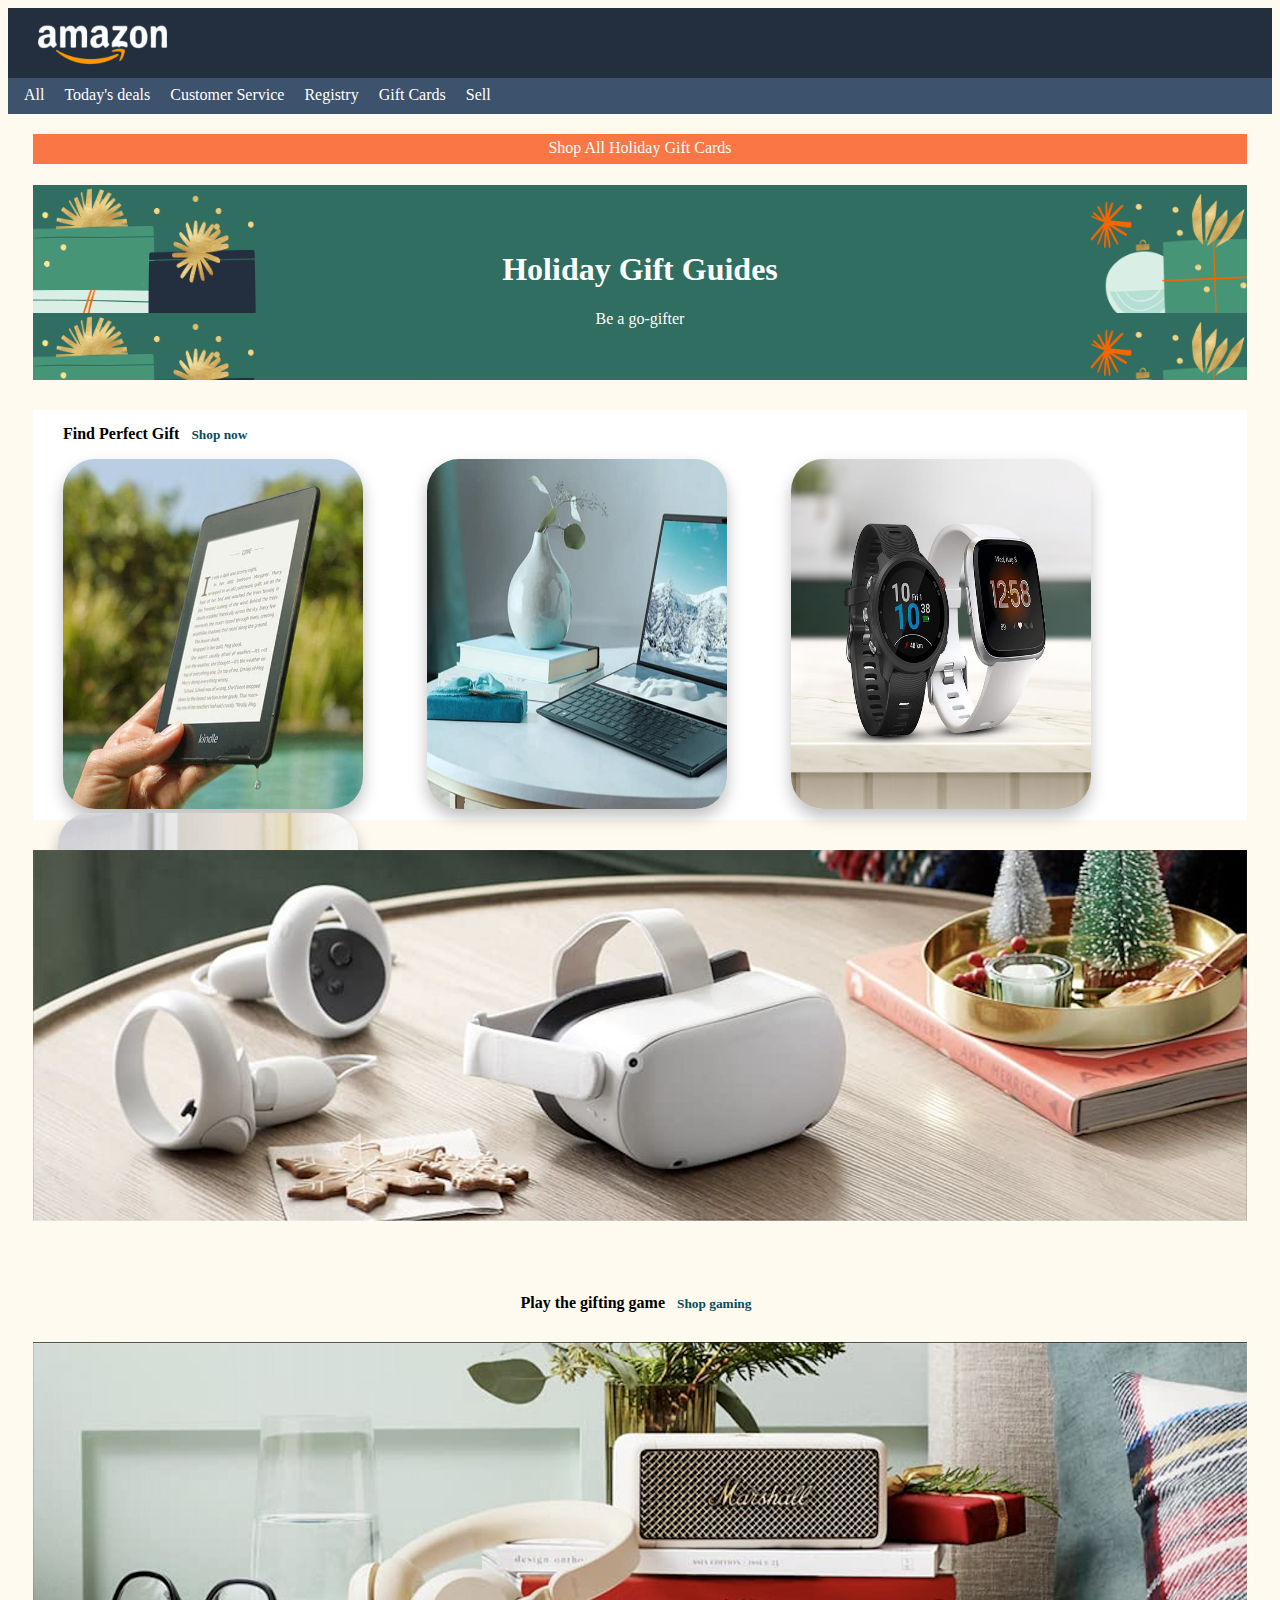
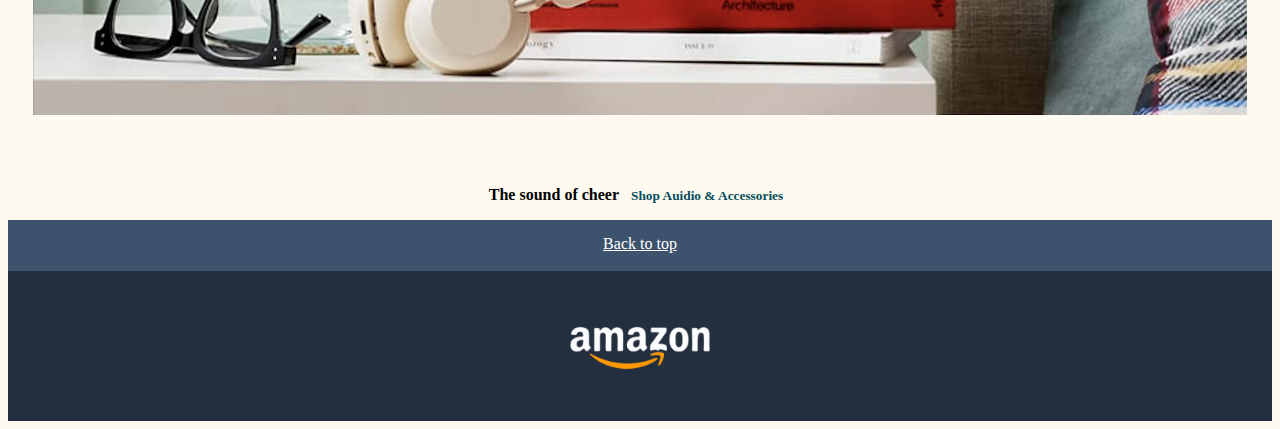
<file: index.html>
<!DOCTYPE html>
<html lang="en">
  <head>
    <meta charset="UTF-8" />
    <meta name="viewport" content="width=device-width, initial-scale=1.0" />
    <link rel="stylesheet" href="./assets/css/style.css" />
    <title>Amazon webpage</title>
  </head>
  <body>
    <header>
      <section>
        <div class="box"></div>
        <div class="box1">
          <div class="no-underline">
            <a href="*" class="no-underline"> All</a>
            <a href="*" class="no-underline"> Today's deals</a>
            <a href="*" class="no-underline"> Customer Service</a>
            <a href="*" class="no-underline"> Registry</a>
            <a href="*" class="no-underline"> Gift Cards</a>
            <a href="*" class="no-underline"> Sell</a>
          </div>
        </div>
      </section>
    </header>
    <main>
      <div class="box2">
        <p>Shop All Holiday Gift Cards</p>
      </div>
      <div class="box3">
        <h1>Holiday Gift Guides</h1>
        <p>Be a go-gifter</p>
      </div>
      <div class="box4">
        <p>
          <strong>Find Perfect Gift</strong>
          <a href="*" class="underline"> <small> Shop now</small></a>
        </p>
        <img src="./assets/images/img_1.jpg" class="img1" alt="img1" />
        <img src="./assets/images/img_2.jpg" class="img2" alt="img2" />
        <img src="./assets/images/img_3.jpg" class="img3" alt="img3" />
        <img src="./assets/images/img_4.jpg" class="img4" alt="img4" />
      </div>
      <div class="box5">
        <img src="./assets/images/img_9.png" class="img5" alt="img5" />
      </div> <br>
      <p> <strong>Play the gifting game</strong> <a href="*" class="underline"><small>Shop gaming</small></a></p>
      <div class="box6">
        <img src="./assets/images/img_10.png" class="img6" alt="img6">
      </div> <br>
      <p><strong>The sound of cheer</strong> <a href="*" class="underline"><small>Shop Auidio & Accessories</small></a></p>
    </main>
    <footer>
        <div class="box7">
            <a href="*"> Back to top</a>
        </div>
         <div class="box8"></div>
    </footer>
  </body>
</html>
</file>
<file: assets/css/style.css>
html {
  background-color: floralwhite;
}
.box {
  height: 70px;
  background-color: #232f3e;
  background-image: url(./logo.png);
  background-repeat: no-repeat;
  background-position: 25px;
  background-size: 139px;
}
.box1 {
  height: 36px;
  background-color: #3d526c;
}
.no-underline {
  text-decoration: none;
  padding: 8px;
  color: white;
}
main {
  text-align: center;
  margin-left: 25px;
  margin-right: 25px;
}
.box2 {
  height: 30px;
  margin-top: 20px;
  background-color: #fb7645;
  color: white;
}
.box2 p {
  padding-top: 5px;
}
.box3 {
  height: 195px;
  background-image: url(./bg-image.png);
  color: white;
}
.box3 h1 {
  padding-top: 66px;
}
.box4 p {
  padding-top: 15px;
  padding-left: 30px;
}
.box4 {
  height: 410px;
  margin-top: 30px;
  text-align: left;
  background-color: white;
}
.underline {
  text-decoration: none;
  padding: 8px;
  font-weight: bold;
  color: #064d5d;
}
img.img1,
img.img2,
img.img3 {
  width: 300px;
  height: 350px;
  margin-left: 30px;
  border-radius: 32px;
  margin-right: 30px;
}
img.img4 {
  width: 300px;
  height: 350px;
  margin-left: 25px;
  border-radius: 32px;
  margin-right: 25px;
}
img.img1,
img.img2,
img.img3,
img.img4 {
  box-shadow: 0 8px 16px rgba(0, 0, 0, 0.25);
}
.box5 {
  height: 410px;
  margin-top: 30px;
}
img.img5 {
  width: 100%;
}
.box6 {
  height: 410px;
  margin-top: 30px;
}
img.img6 {
  width: 100%;
}
footer.a {
  text-align: center;
  color: white;
}
.box7 {
  height: 36px;
  background-color: #3d526c;
  text-align: center;
  padding-top: 15px;
}
.box8 {
  height: 150px;
  background-color: #232f3e;
  background-image: url(./logo.png);
  background-repeat: no-repeat;
  background-size: 150px;
  background-position: center;
}
.box7 a{
    color: white;
}
</file>
